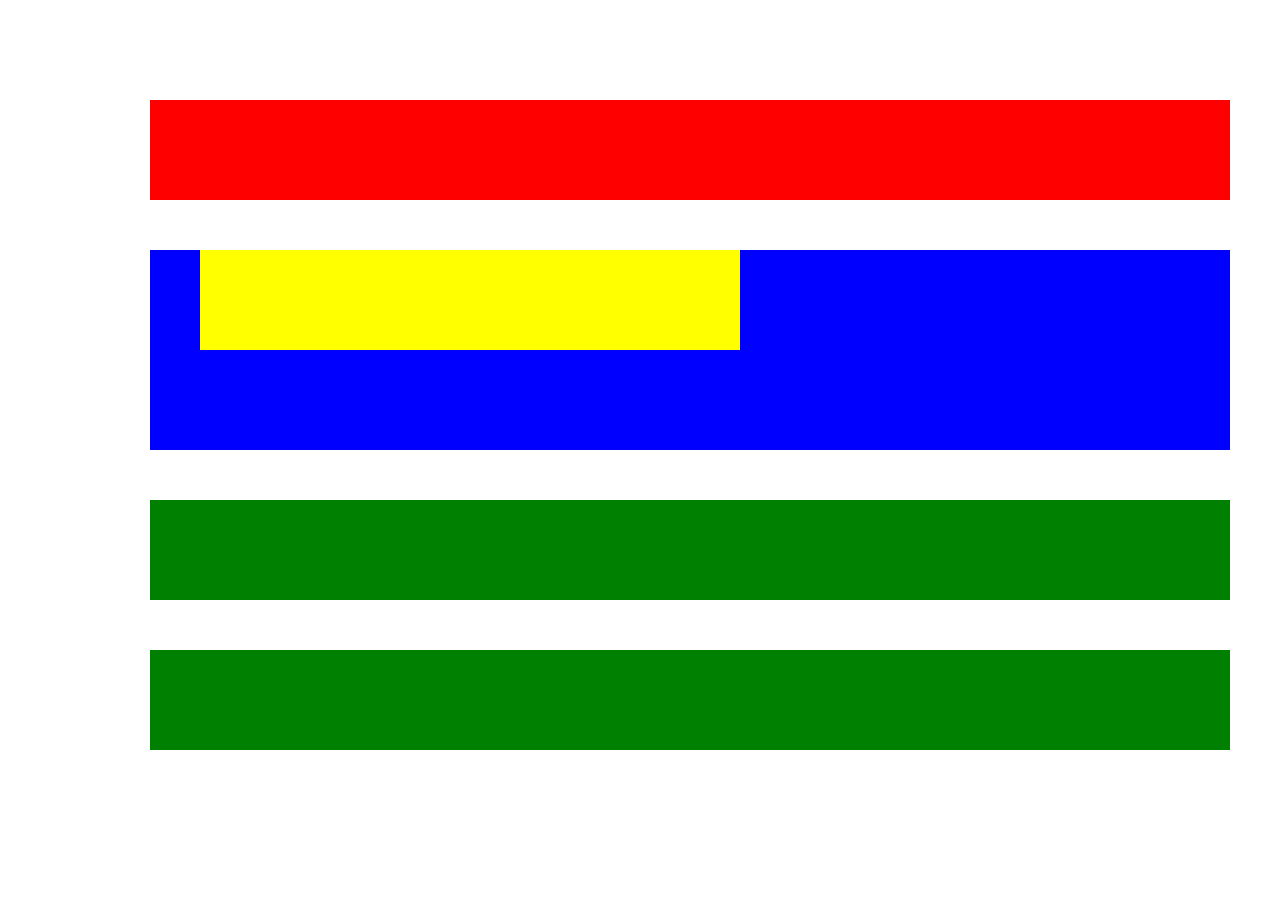
<file: 004_multiple-css-rule-sets/index.html>
<!DOCTYPE html>
<html lang="en">
<head>
    <meta charset="UTF-8">
    <title>Title</title>
    <link rel="stylesheet" href="main.css">
</head>
<body>

<header></header>

<section>
    <article></article>
</section>

<aside></aside>

<footer></footer>

</body>
</html>
</file>
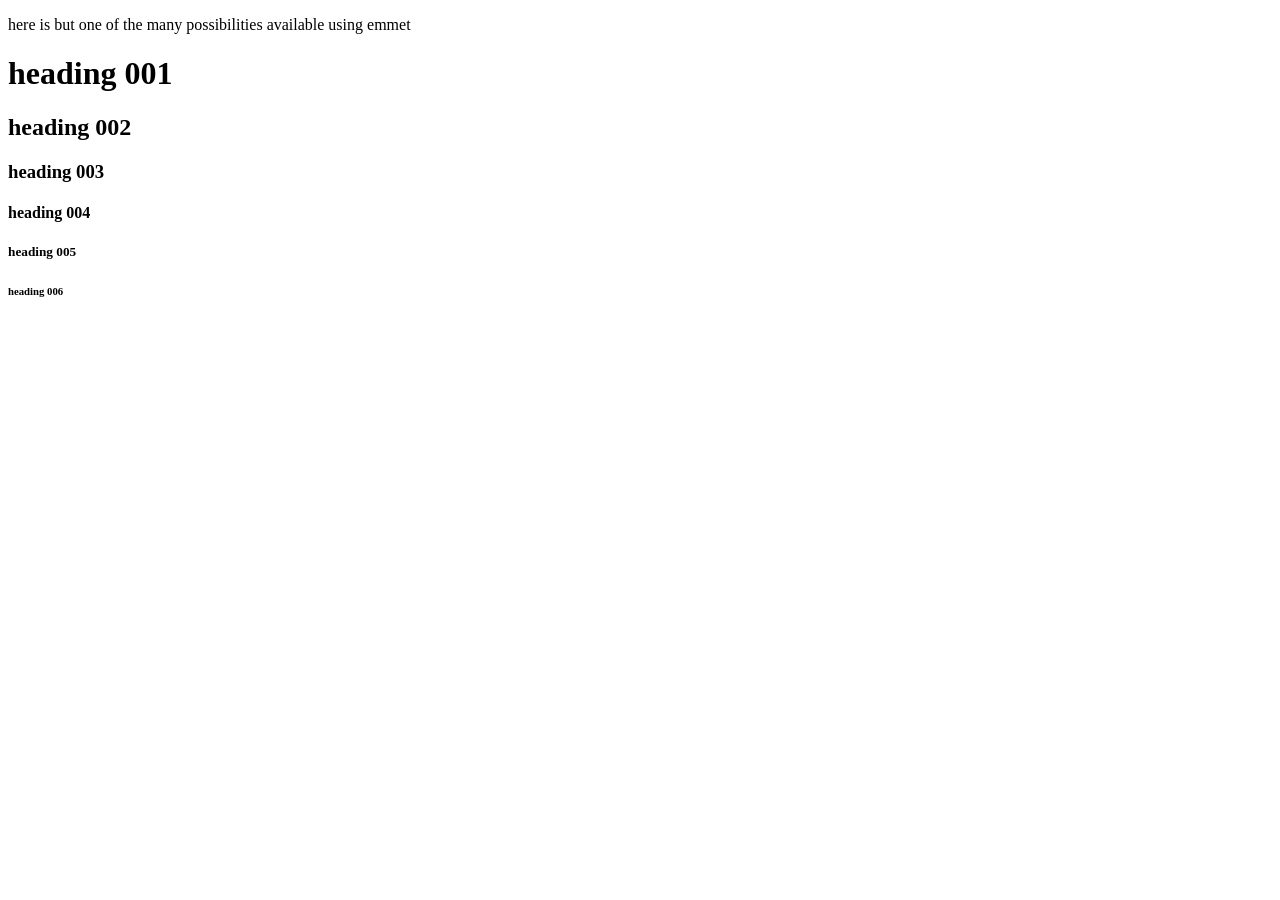
<file: 006_emmet/index.html>
<!DOCTYPE html>
<html lang="en">
<head>
    <meta charset="UTF-8">
    <title>Title</title>
</head>
<body>

<!--p{here is but one of the many possibilities available using emmet}-->
<p>here is but one of the many possibilities available using emmet</p>

<!--h${heading $$$}*6-->
<h1>heading 001</h1>
<h2>heading 002</h2>
<h3>heading 003</h3>
<h4>heading 004</h4>
<h5>heading 005</h5>
<h6>heading 006</h6>

</body>
</html>
</file>
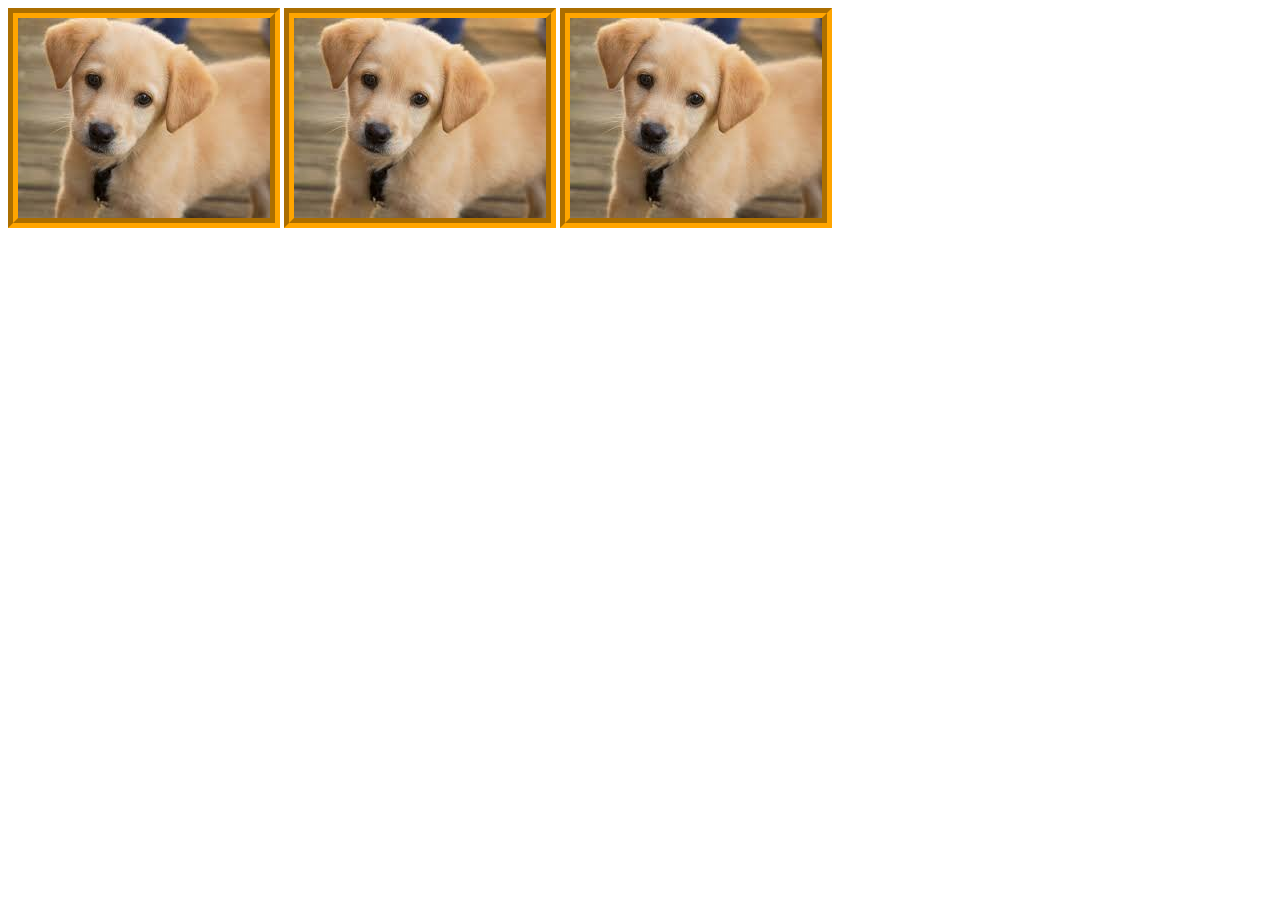
<file: 008_relative-urls/index.html>
<!DOCTYPE html>
<html lang="en">
<head>
    <meta charset="UTF-8">
    <title>Title</title>
    <link rel="stylesheet" href="main.css">
</head>
<body>

<!--relative-->
<img src="puppy.jpg">

<!--relative-->
<img src="img/dog.jpg">

<!--relative-->
<img src="../000_img/pup.jpg" alt="cute puppy image">


</body>
</html>
</file>
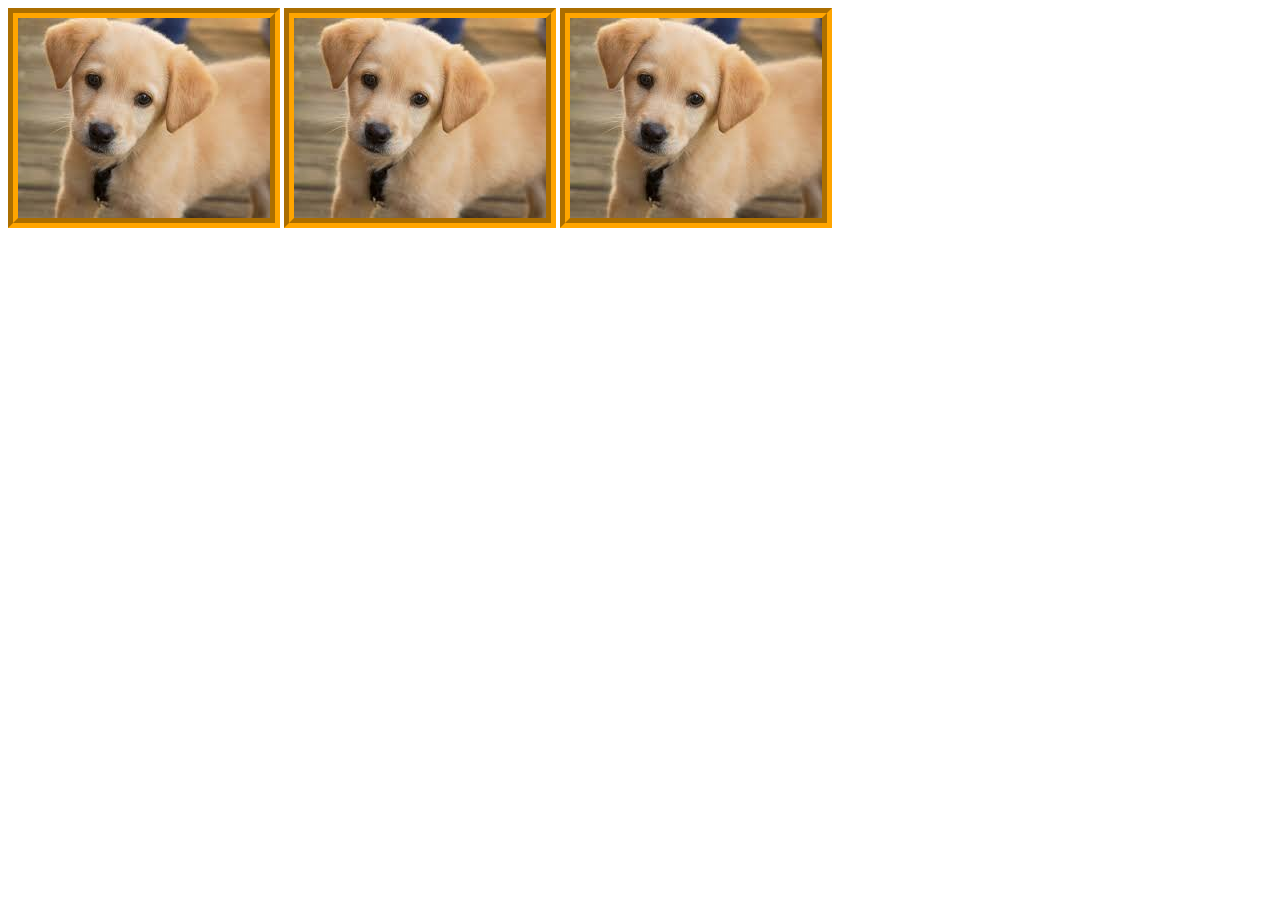
<file: 008_relative-vs-absolute-urls/index.html>
<!DOCTYPE html>
<html lang="en">
<head>
    <meta charset="UTF-8">
    <title>Title</title>
    <link rel="stylesheet" href="main.css">
</head>
<body>

<!--relative-->
<img src="puppy.jpg">

<!--relative-->
<img src="img/dog.jpg">

<!--relative-->
<img src="../000_img/pup.jpg">


</body>
</html>
</file>
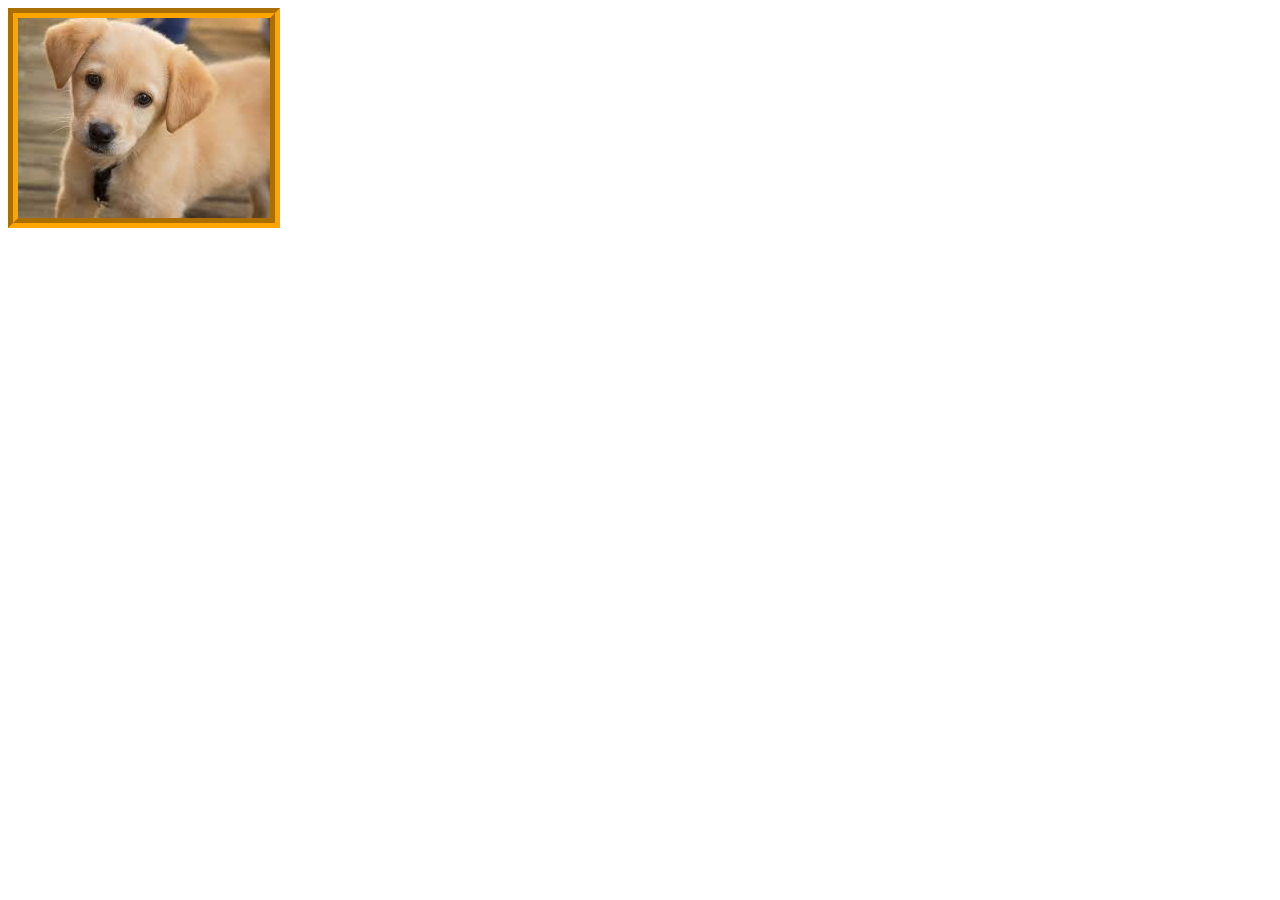
<file: 010_ code-comments/index.html>
<!DOCTYPE html>
<html lang="en">
<head>
    <meta charset="UTF-8">
    <title>Title</title>
    <link rel="stylesheet" href="main.css">
</head>
<body>

<!--relative-->
<img src="puppy.jpg">

</body>
</html>
</file>
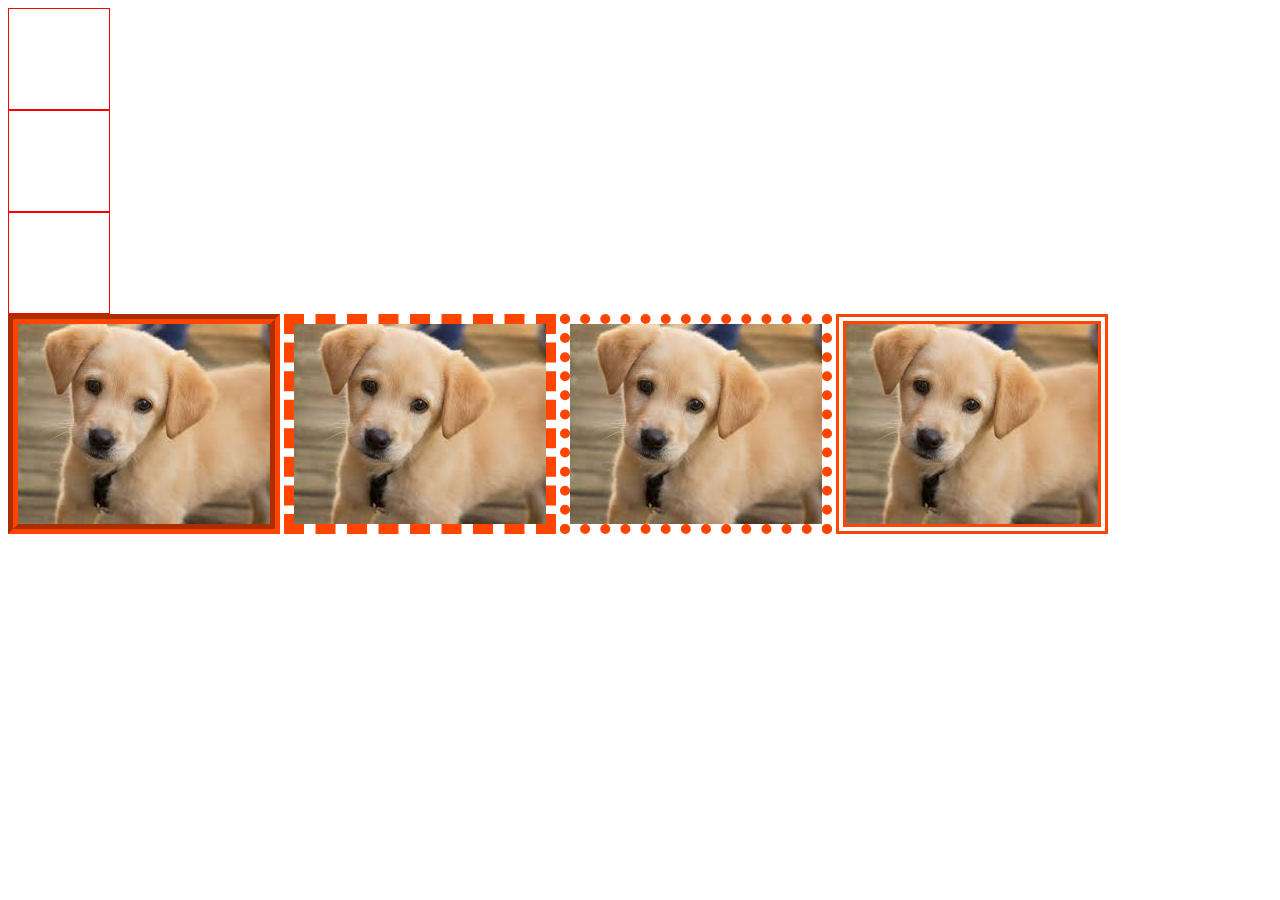
<file: 012_border/index.html>
<!DOCTYPE html>
<html lang="en">
<head>
    <meta charset="UTF-8">
    <title>Title</title>
    <link rel="stylesheet" href="main.css">
</head>
<body>

<div></div>
<div></div>
<div></div>

<img src="../000_img/pup.jpg">
<img src="../000_img/pup.jpg" class="dogone">
<img src="../000_img/pup.jpg" class="dogtwo">
<img src="../000_img/pup.jpg" class="dogthree">

</body>
</html>
</file>
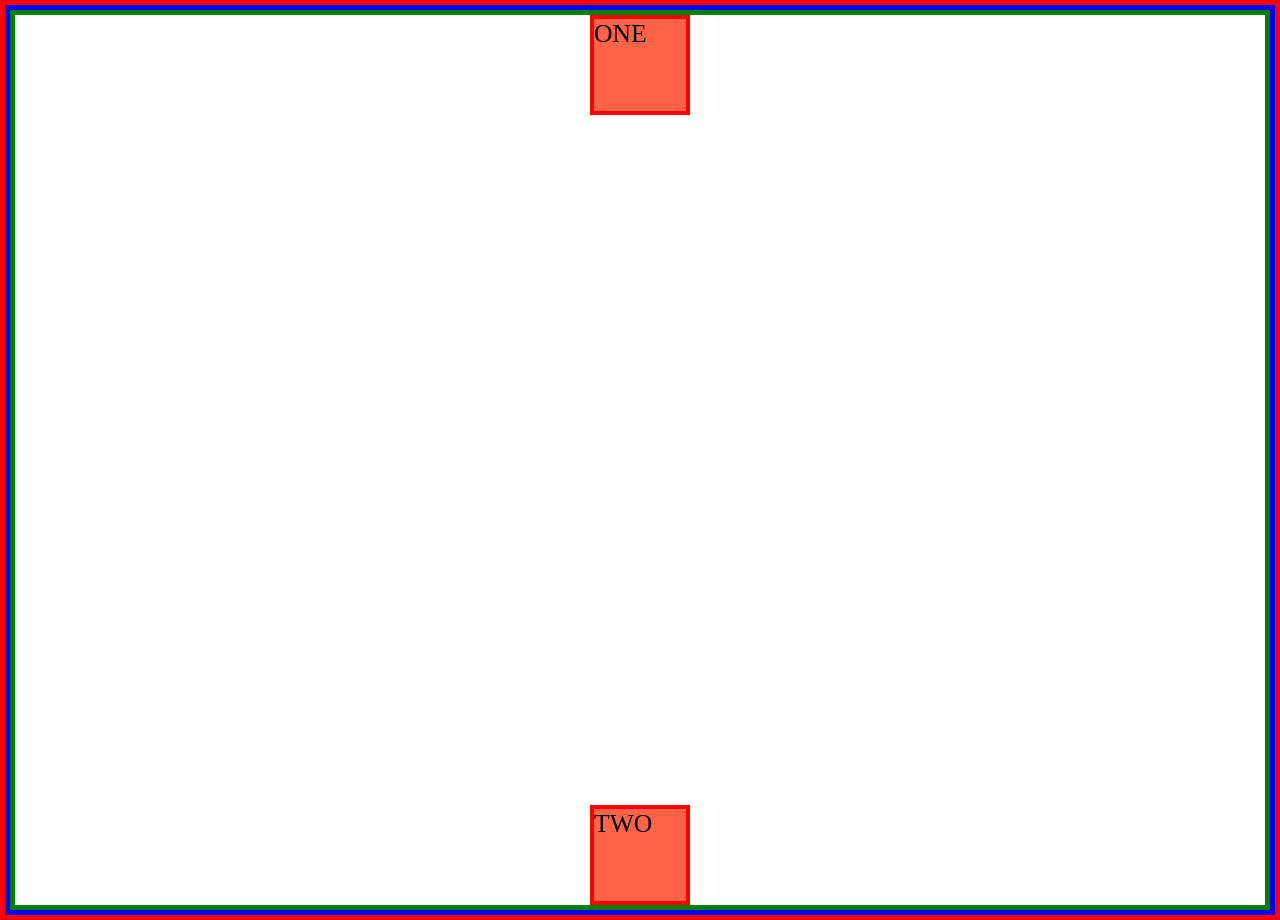
<file: 000_temp/01/index.html>
<!doctype html>
<html lang="en">
<head>
    <meta charset="UTF-8">
    <title>Document</title>
    <link rel="stylesheet" href="main.css">
</head>
<body>

<main id="atf">
    <div>ONE</div>
    <div>TWO</div>
</main>


</body>
</html>
</file>
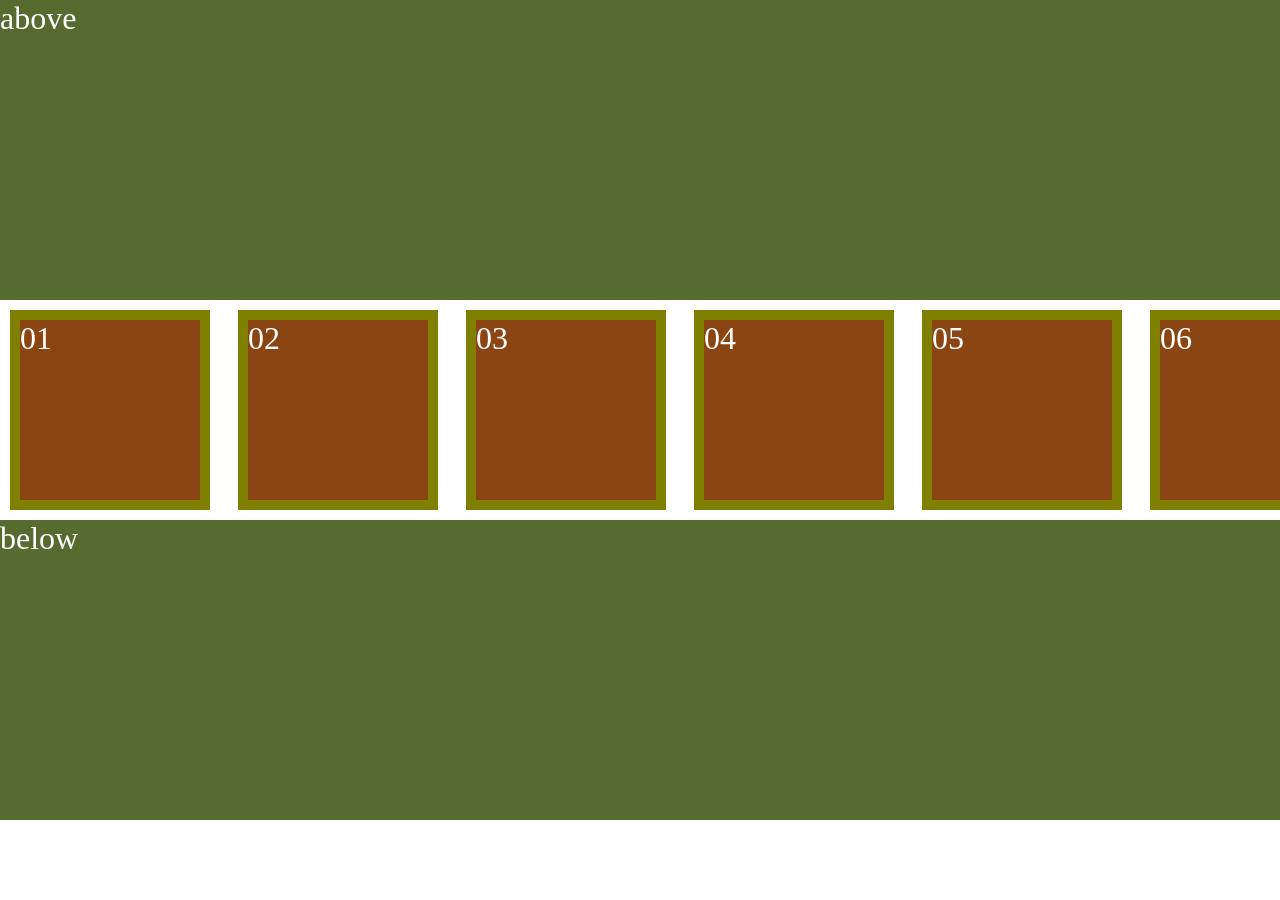
<file: 000_temp/02_safari-horizontal-scroll/index.html>
<!DOCTYPE html>
<html lang="en">
<head>
    <meta charset="UTF-8">
    <title>Horizontal Scroll</title>
    <link rel="stylesheet" href="main.css">
</head>
<body>

<section>above</section>
<div id="menu">
    <div class="box">01</div>
    <div class="box">02</div>
    <div class="box">03</div>
    <div class="box">04</div>
    <div class="box">05</div>
    <div class="box">06</div>
    <div class="box">07</div>
    <div class="box">08</div>
    <div class="box">09</div>
    <div class="box">10</div>
</div>
<section>below</section>

</body>
</html>
</file>
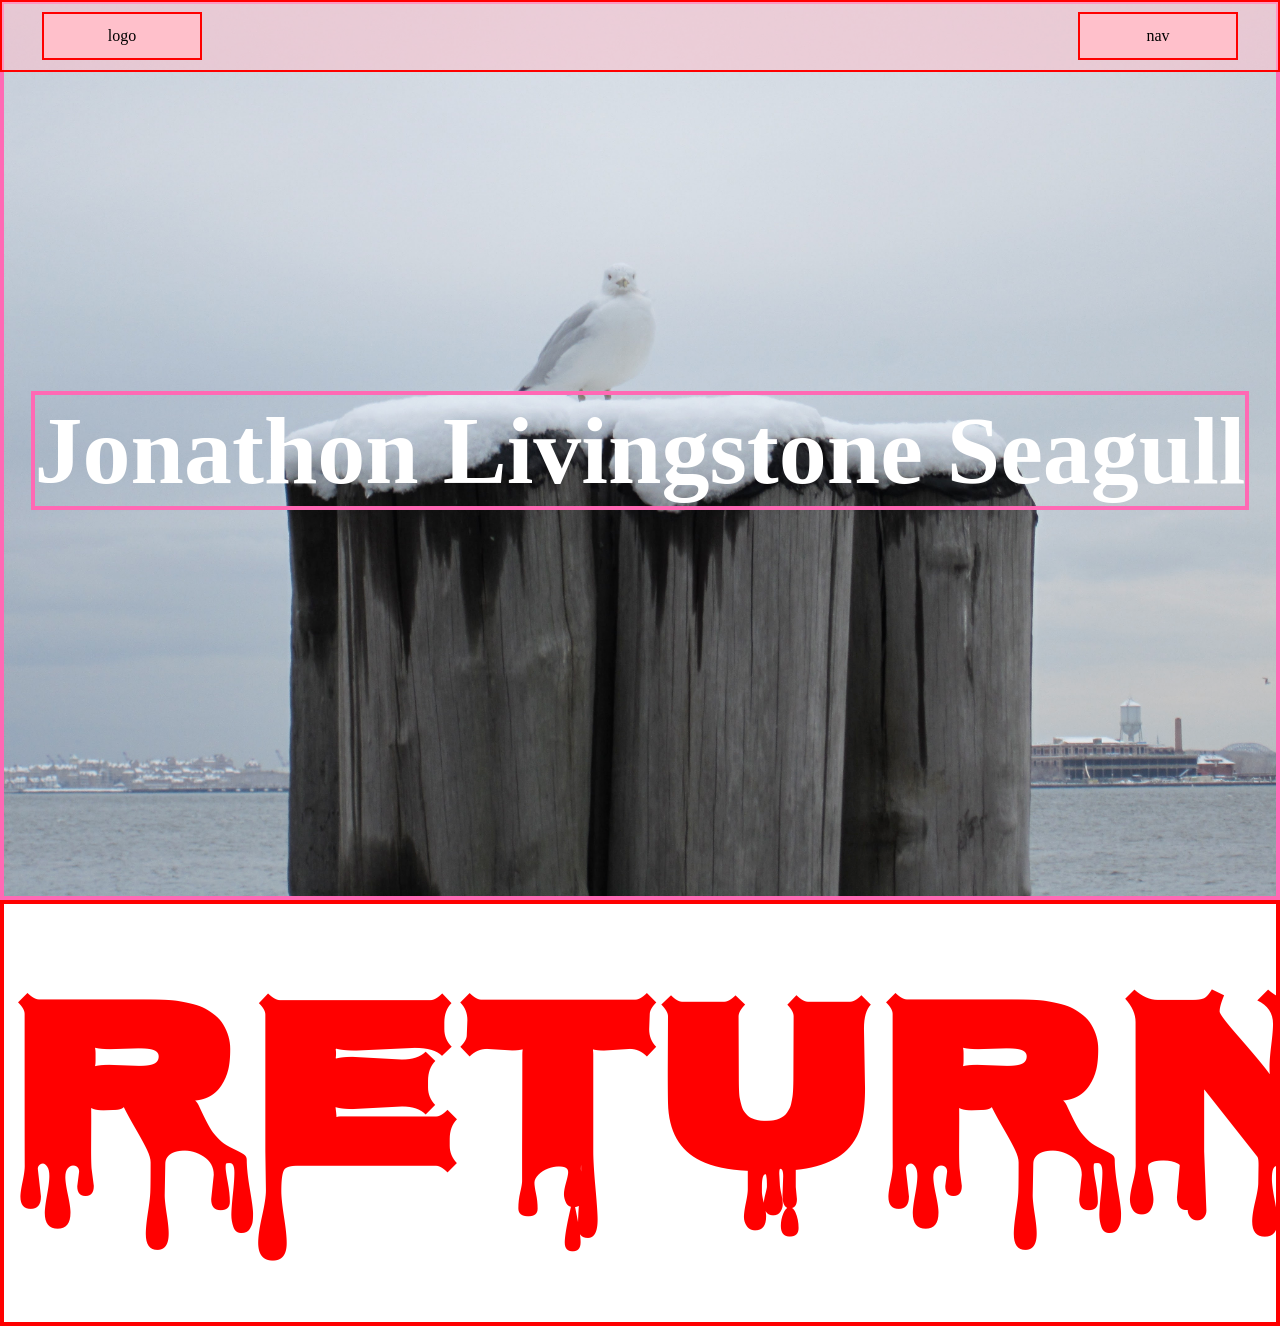
<file: 000_temp/03_atf/index.html>
<!DOCTYPE html>
<html lang="en">
<head>
    <meta charset="UTF-8">
    <title>Title</title>
    <link href="https://fonts.googleapis.com/css?family=Nosifer" rel="stylesheet">
    <link rel="stylesheet" href="main.css">
</head>
<body>

<header>
    <div>logo</div>
    <div>nav</div>
</header>

<div id="atf">
    <h1>Jonathon Livingstone Seagull</h1>
</div>

<h2>Returns</h2>
</body>
</html>
</file>
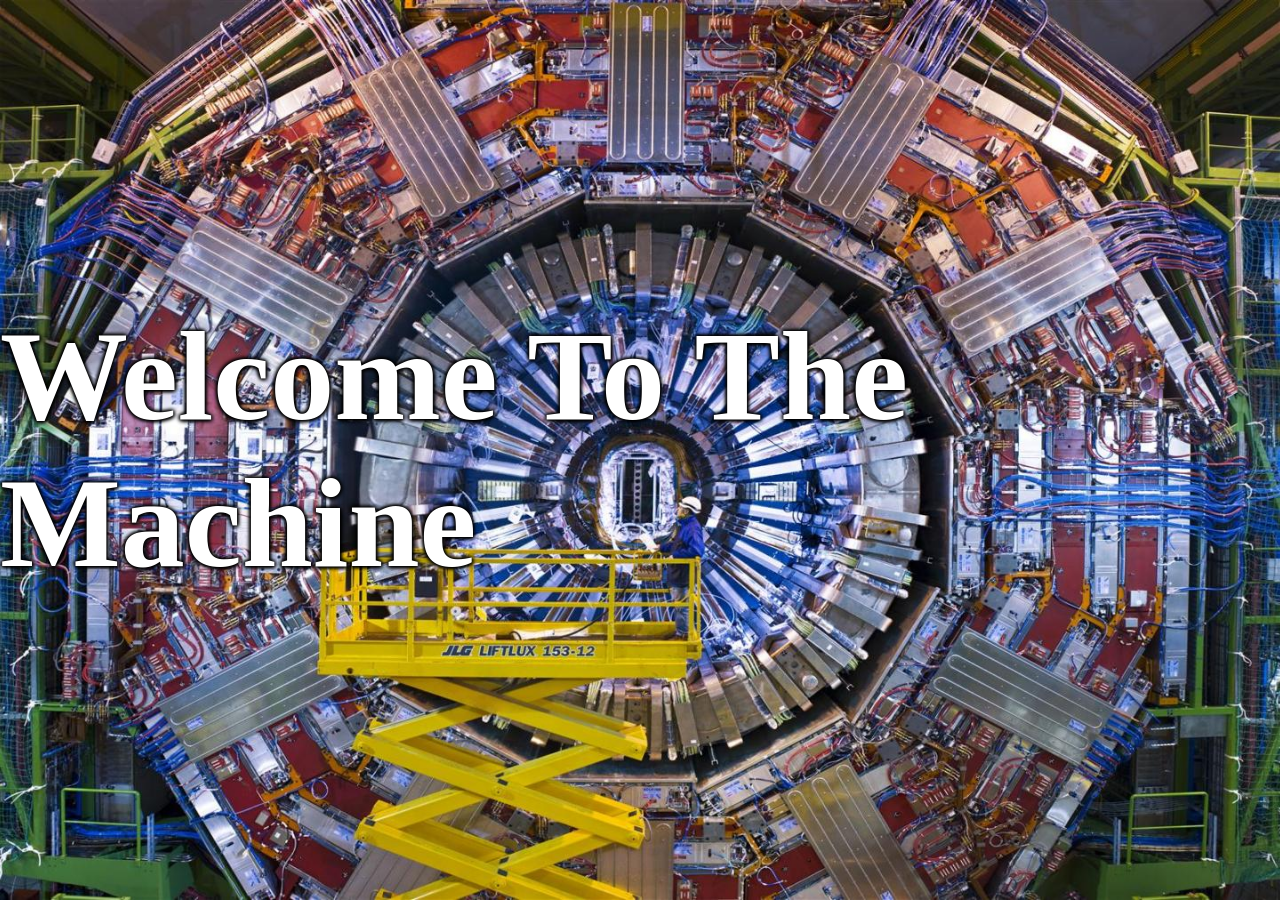
<file: 000_temp/04_atf-again/index.html>
<!DOCTYPE html>
<html lang="en">
<head>
    <meta charset="UTF-8">
    <title>ATF</title>
    <link rel="stylesheet" href="main.css">
</head>
<body>


<div id="atf">
    <h1>Welcome To The Machine</h1>
</div>


</body>
</html>
</file>
<file: 004_multiple-css-rule-sets/main.css>
* { margin: 50px; }

header {
    width: 100%;
    height: 100px;
    background-color: red;
}

section {
    width: 100%;
    height: 200px;
    background-color: blue;
}

article {
    width: 50%;
    height: 100px;
    background-color: yellow;
}

aside, footer {
    width: 100%;
    height: 100px;
    background-color: green;
}
</file>
<file: 008_relative-urls/main.css>
img {
    border: 10px groove orange;
}
</file>
<file: 008_relative-vs-absolute-urls/main.css>
img {
    border: 10px groove orange;
}
</file>
<file: 010_ code-comments/main.css>
/*adds a border to all images*/

img {
    border: 10px groove orange;
}
</file>
<file: 012_border/main.css>
div {
    width: 100px;
    height: 100px;
    border: 1px solid red;
}

img {
    border: 10px groove orangered;
}

.dogone {
    border: 10px dashed orangered;
}

.dogtwo {
    border: 10px dotted orangered;
}

.dogthree {
    border: 10px double orangered;
}
</file>
<file: 000_temp/01/main.css>
* {
    /*border: 1px solid hotpink;*/
    box-sizing: border-box;
}

html, body, div, main {
    padding: 0;
    margin: 0;
}

#atf {
    height: 100vh;
    /*layout*/
    display: flex;
    flex-direction: column;
    justify-content: space-between;
    align-items: center;
}

html {
    font-size: 2vw;
    border: 5px solid red;
}

body {
    border: 5px solid blue;
}

#atf {
    border: 5px solid green;
}

div {
    width: 100px;
    height: 100px;
    border: 4px solid red;
    background-color: tomato;
}
</file>
<file: 000_temp/02_safari-horizontal-scroll/main.css>
html, body, section, div {
    padding: 0;
    border: 0;
    margin: 0;
    box-sizing: border-box;
    color: white;
    font-size: 32px;
}

section {
    height: 300px;
    background-color: darkolivegreen;
}

#menu {
    /*display: flex;*/
    overflow-x: scroll;
    white-space: nowrap;
}

.box {
    display: inline-block;
    width: 200px;
    height: 200px;
    background-color: saddlebrown;
    border: 10px solid olive;
    margin: 10px;
}
</file>
<file: 000_temp/03_atf/main.css>
html, body, header, div, h1, h2 {
    padding: 0;
    border: 0;
    margin: 0;
    box-sizing: border-box;
}

header {
    position: fixed;
    top: 0;
    left: 0;
    width: 100%;
    height: 4.5rem;
    background-color: rgba(255, 192, 203, 0.52);
    border: 2px solid red;
    /* arrange content */
    display: flex;
    justify-content: space-between;
    align-items: center;
    padding: 0 2.5rem;
}

header > div {
    height: 70%;
    width: 10rem;
    border: 2px solid red;
    background-color: pink;
    /* arrange content */
    display: flex;
    justify-content: center;
    align-items: center;
}

#atf {
    height: 100vh;
    border: 4px solid hotpink;
    background-image: url("bird.jpg");
    background-size: cover;
    background-position: center;
    /* arrange content */
    display: flex;
    justify-content: center;
    align-items: center;
}

h1 {
    color: white;
    font-size: 6rem;
    border: 4px solid hotpink;
}

h2 {
    color: red;
    font-size: 15rem;
    font-family: 'Nosifer', cursive;
    border: 4px solid red;
    text-align: center;
}
</file>
<file: 000_temp/04_atf-again/main.css>
html, body, h1, div {
    padding: 0;
    border: 0;
    margin: 0;
    box-sizing: border-box;
}

#atf {
    height: 100vh;
    /*layout content*/
    display: flex;
    justify-content: center;
    align-items: center;
    background-image: url("01.jpeg");
    background-size: cover;
    background-position: center;
    background-repeat: no-repeat;
}

h1 {
    font-size: 8rem;
    text-shadow:
            1px 1px 4px #000,
            0 1px 4px #000,
            0 -1px 4px #000,
            -1px 0 4px #000;
    color: #fff;
}
</file>
